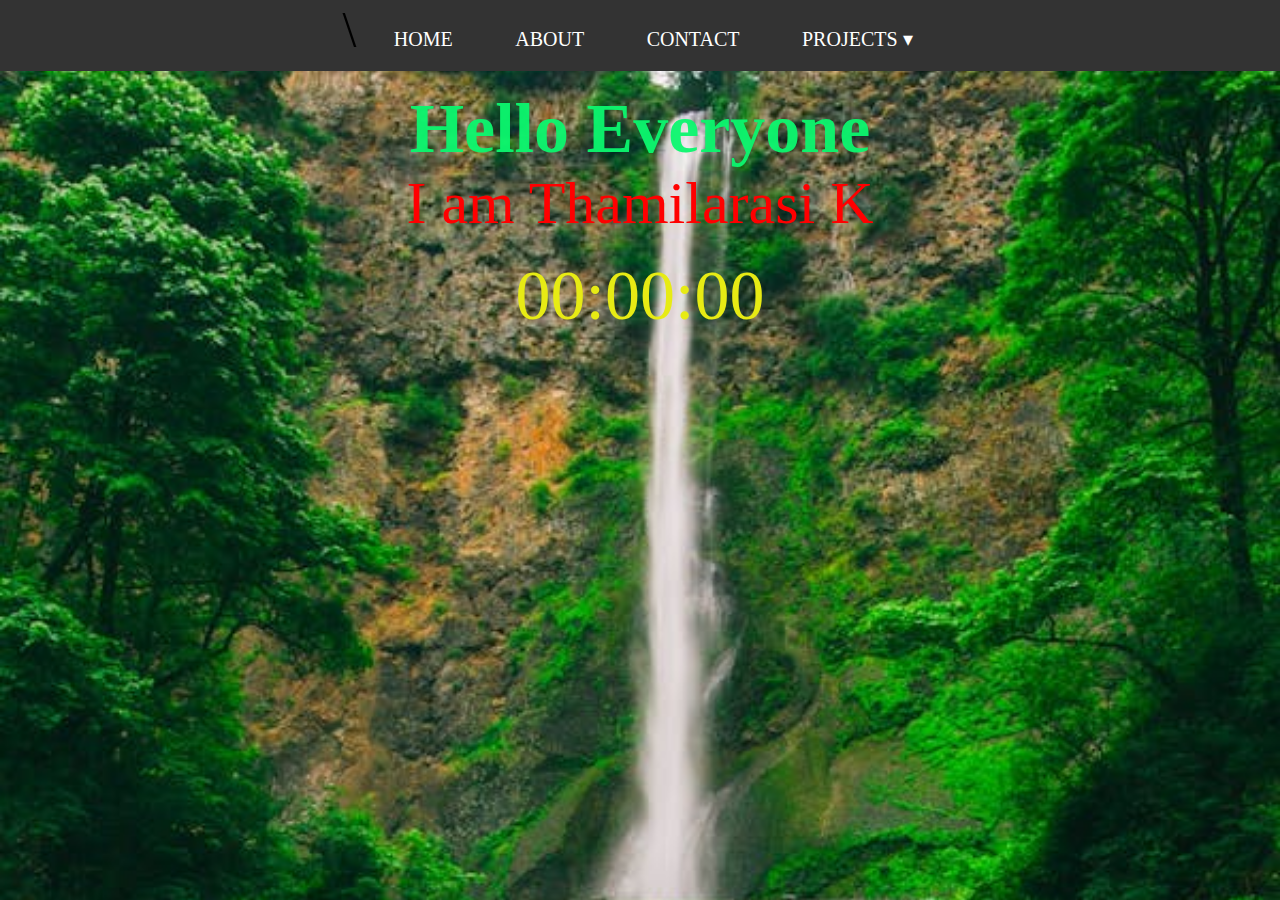
<file: index.html>
<!DOCTYPE html>
<html lang="en">
<head>
    <meta charset="UTF-8">
    <meta name="viewport" content="width=device-width, initial-scale=1.0">
    <title>PORTFOLIO</title>
    <link rel="stylesheet" href="index.css">
</head>
<body>
    <div class="container">
              <ul>  \          
              <li><a href="index.html">HOME</a></li>  
               <li><a href="About.html">ABOUT</a></li>
               <li><a href="Contact.html">CONTACT</a></li>
               <li><a href="#">PROJECTS &#x25BE;</a>
              <ul class="dropdown">
                <!-- <button onclick="toggleDropdown()" class="dropbtn">Projects</button> -->
                <!-- <div id="myDropdown" class="dropdown-content"> -->

                  <li><a href="portfolio.html">Portfolio</a>  </li>   
                   <li><a href="OTP.html">OTP</a></li>
                   <li><a href="Random_Task.html">Randomnumber</a></li>
                   <li><a href="Converter.html">min to sec</a></li> 
                   <li><a href="Calculator.html">Calculator</a></li>
                   <li><a href="Age.html">Age Calculator</a></li>
                
              </ul>
            </li>
            </ul>
          </div>
              </div>
             
            </h1>
 </div>
   

    &nbsp;&nbsp;
    <h1 id="tamil"><span>Hello Everyone</span></h1>
    <p id="a"><SPAN>I am Thamilarasi K</SPAN></p><br>
    <div id="tamil1">
        <span id="hours">00</span>
        <span>:</span>
        <span id="minutes">00</span>
        <span>:</span>
        <span id="seconds">00</span>
        <span id="ampm"></span>
    </div>
<script>
function toggleDropdown() {
  var dropdown = document.getElementById("myDropdown");
  if (dropdown.style.display === "none") {
    dropdown.style.display = "block";
  } else {
    dropdown.style.display = "none";
  }
}




    function digital_clock(){
        let clock = new Date();
        let hr =clock.getHours();
        let min=clock.getMinutes();
        let sec=clock.getSeconds();
        let ampmresult;
       if(hr<12)
        ampmresult="AM";      
        else
           ampmresult="PM";

         ampm.innerHTML=ampmresult;
       let hours=document.querySelector("#hours");
       if (hr>12);
       hr=hr-12;
       if (hr<10)
       hr="0"+hr;
       hours.innerHTML=hr;
       let minutes =document.querySelector("#minutes");
       if (min<10)
       min="0"+min;
       minutes.innerHTML=min;
       let seconds =document.querySelector("#seconds");
       if (sec<10)
       sec="0"+sec;
       seconds.innerHTML=sec;
        }
        setInterval(digital_clock,1000)

</script>         
</body>
</html>
</file>
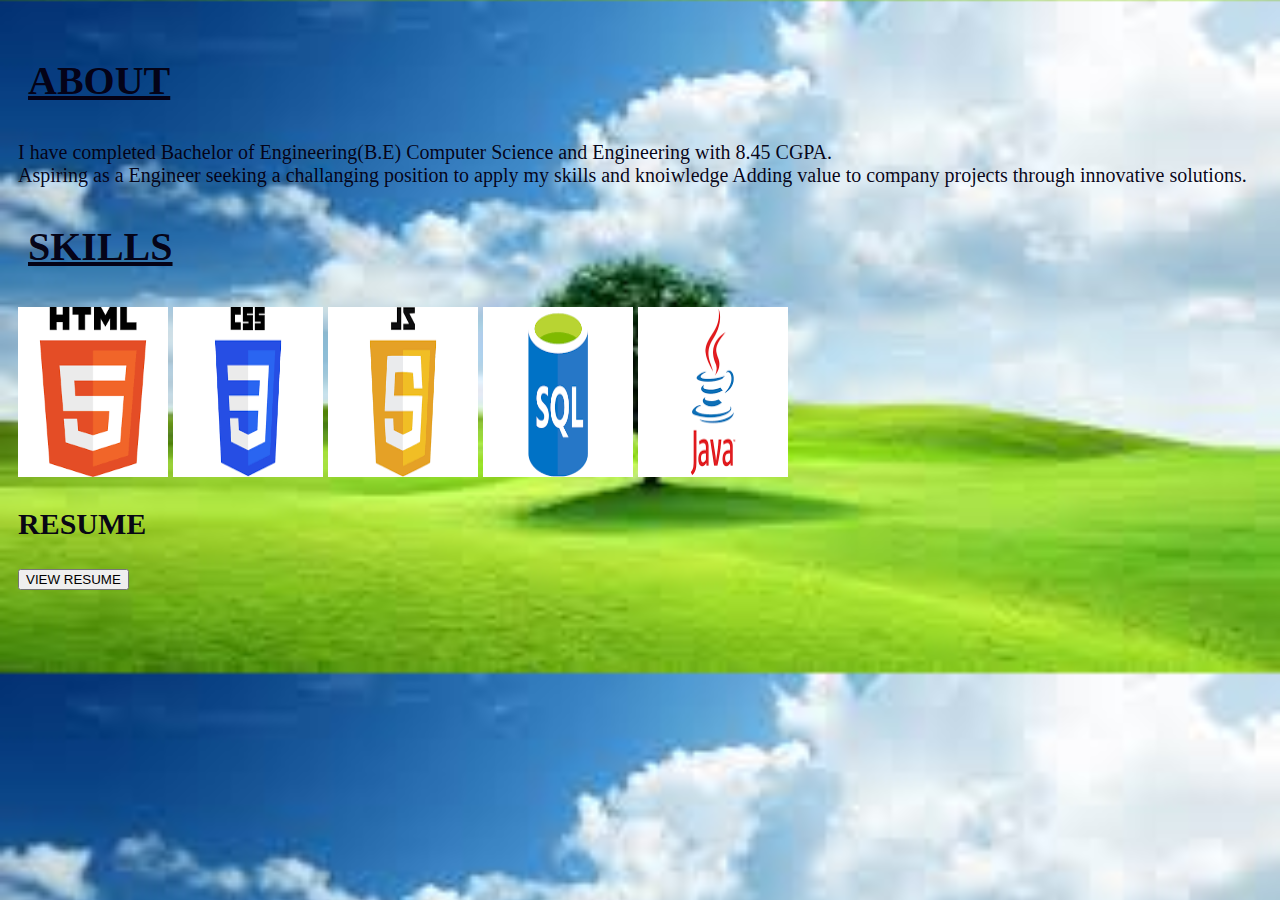
<file: About.html>
<!DOCTYPE html>
<html lang="en">
<head>
    <meta charset="UTF-8">
    <meta name="viewport" content="width=device-width, initial-scale=1.0">
    <title>Document</title>
<link rel="stylesheet" href="about.css">
</head>
<body>  
    
    <!-- <h1>
        <tr>
            &nbsp;&nbsp;&nbsp;&nbsp;          
            <a href="index.html">HOME</a>&nbsp;
            <a href="About.html">ABOUT</a>&nbsp;
            <a href="portfolio.html">PORTFOLIO</a>&nbsp;
            <a href="Contact.html">CONTACT</a>&nbsp;
            <a href="location.html">LOCATION</a>&nbsp; 
        </tr>  
    </h1> -->
    <div id="ta">
        <h1 class="p">ABOUT</h1>
        <P> I have  completed Bachelor of Engineering(B.E) Computer Science and Engineering with 8.45 CGPA. <br>Aspiring as a Engineer seeking a challanging position to apply my skills and knoiwledge Adding value to company projects through innovative solutions.
       </P>
    </div>
    <div id="a">
    <h1 class="p"><span>SKILLS</span> </h1>
    <!-- <ul>
    <li>Html</li>
    <li>Css</li>
    <li>Javascript</li>
    <li>Sql</li>
    <li>Java</li>
    </ul> -->
    <img src="htm.jpeg"alt="image" height="170px" width="150px">
    <img src="css.jpeg"alt="image" height="170px" width="150px">
    <img src="js.jpeg"alt="image" height="170px" width="150px">
    <img src="sql.jpeg"alt="image" height="170px" width="150px">
    <img src="java.jpeg"alt="image" height="170px" width="150px">
    </div>
</section>
<section id="resume">
    <h2>RESUME</h2>
    <button id="DownloadResume">VIEW RESUME</button>
    <div id="resumeContainer">       
    </div>
</section>
<script>
    document.getElementById('DownloadResume').addEventListener('click', function() {
    fetch('Tamilarasi Resume.pdf (1).pdf') 
        .then(response => response.blob())
        .then(blob => {
            const url = window.URL.createObjectURL(blob);
            const a = document.createElement('a');
            a.href = url
            a.download = 'Tamilarasi Resume.pdf';
            document.getElementById('resumeContainer').appendChild(a);
            a.click();
            window.URL.revokeObjectURL(url);
        })
        .catch(error => console.error(error));
})
</script>

</body>
</html>
</file>
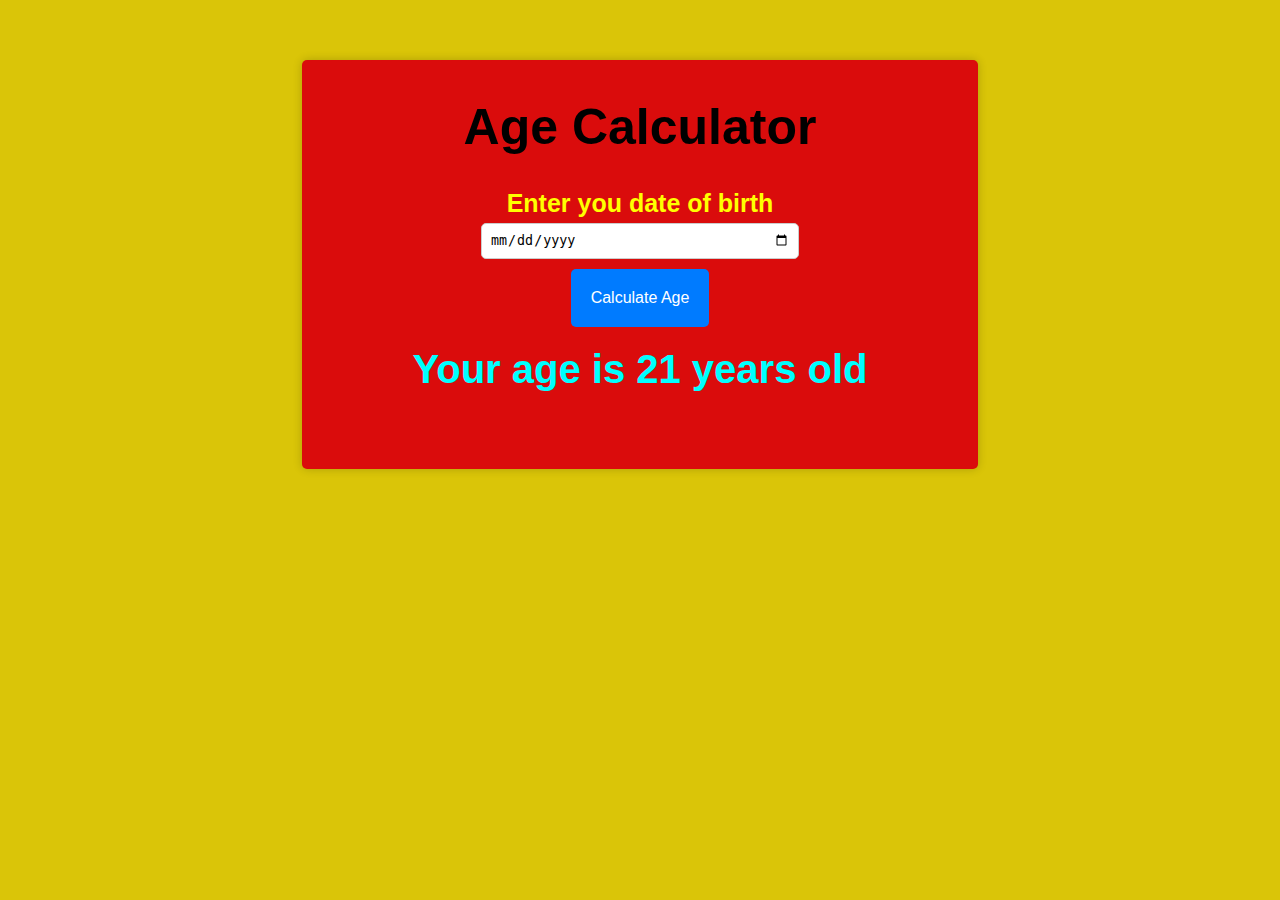
<file: Age.html>
<!DOCTYPE html>
<html lang="en">
<head>
    <meta charset="UTF-8">
    <meta http-equiv="X-UA-Compatible" content="IE=edge">
    <meta name="viewport" content="width=device-width, initial-scale=1.0">
    <title>Age Calculator</title>
    <link rel="stylesheet" href="age.css">
</head>
<body>
    <div class="container">
        <h1>Age Calculator</h1>
        <div class="form">
            <label for="birthday">Enter you date of birth</label>
            <input type="date" id="birthday" name="birthday">
            <button id="btn">Calculate Age</button>
            <p id="result">Your age is 21 years old</p>
        </div>
    </div>

    <script src="age.js"></script>
</body>
</html>
</file>
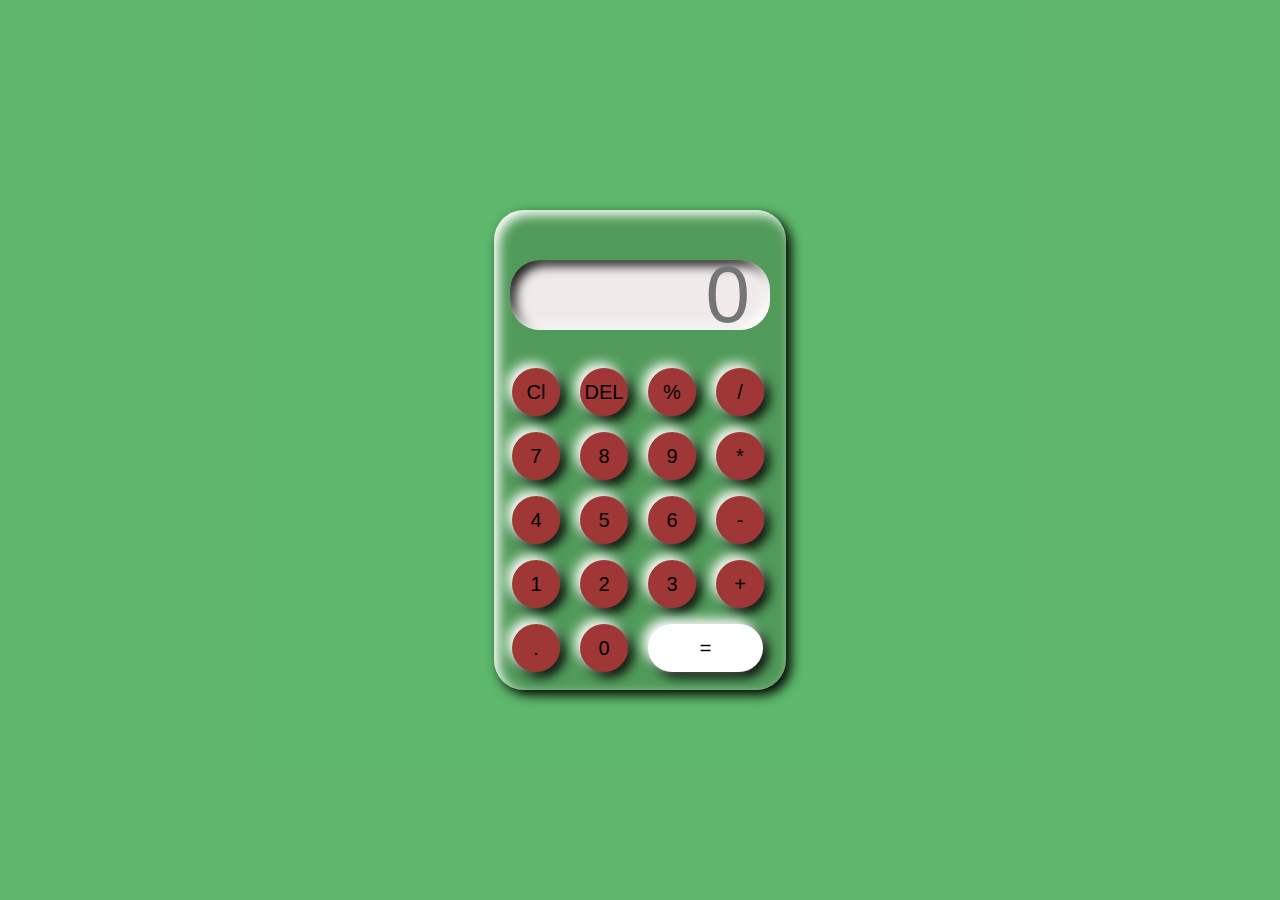
<file: Calculator.html>
<!DOCTYPE html>
<html lang="en">
<head>
    <meta charset="UTF-8">
    <meta name="viewport" content="width=device-width, initial-scale=1.0">
    <title>Calculator</title>
    <link rel="stylesheet" href="calculator.css">
</head>
<body>
    
    <div class="calculator">
        <!-- <input type="text" placeholder="0" id="outputScreen" > -->
        <div class="buttons">
            <input type="text" placeholder="0" id="outputScreen" >
            <button onclick="Clear()">Cl</button>
            <button onclick="del()">DEL</button>
            <button onclick="Display('%')">%</button>
            <button onclick="Display('/')">/</button>
            <button onclick="Display('7')">7</button>
            <button onclick="Display('8')">8</button>
            <button onclick="Display('9')">9</button>
            <button onclick="Display('*')">*</button>
            <button onclick="Display('4')">4</button>
            <button onclick="Display('5')">5</button>
            <button onclick="Display('6')">6</button>
            <button onclick="Display('-')">-</button>
            <button onclick="Display('1')">1</button>
            <button onclick="Display('2')">2</button>
            <button onclick="Display('3')">3</button>
            <button onclick="Display('+')">+</button>
            <button onclick="Display('.')">.</button>
            <button onclick="Display('0')">0</button>
            <button onclick="calculate()" class="equals">=</button>
            <!-- <button onclick="addToDisplay('')">/</button> -->
        </div>
    </div>
      <script>
       let outputScreen = document.getElementById('outputScreen');

function Display(num) {
    outputScreen.value += num;
}

function calculate() {
  try {
    outputScreen.value = eval(outputScreen.value);
  } catch (error) {
      alert("Invalid");
  }
}
function Clear(){
    outputScreen.value="";
}
function del(){
    outputScreen.value=outputScreen.value.slice(0,-1);

}
</script> 
</body>
</html>
</file>
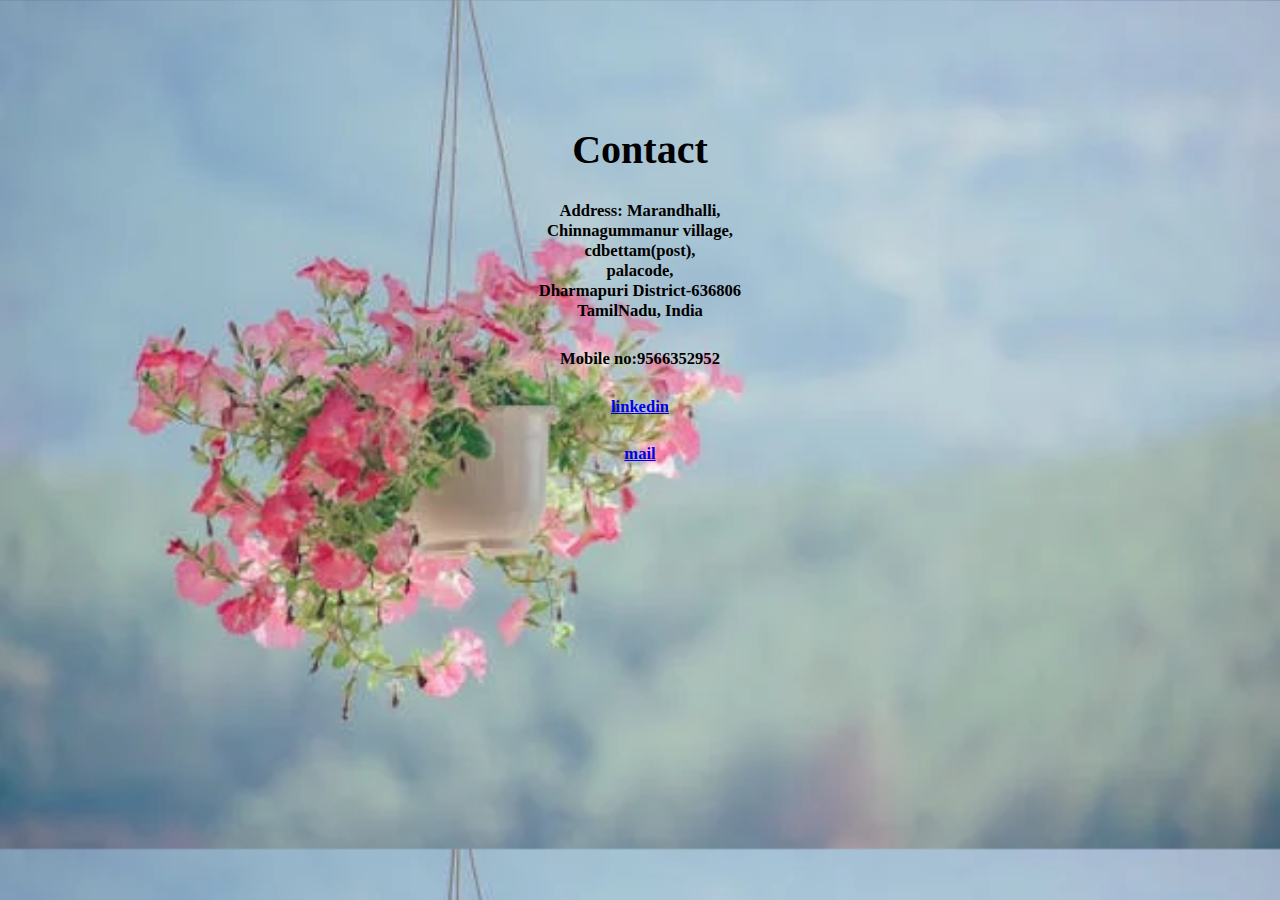
<file: Contact.html>
<!DOCTYPE html>
<html lang="en">
<head>
    <meta charset="UTF-8">
    <meta name="viewport" content="width=device-width, initial-scale=1.0">
    <title>portfoliot</title>
</head>
<body>
    <style>
        body{
            background-image: url(flower.jpeg);
            background-size:cover;
            /* background-color: rgb(218, 26, 115); */
        }
        .a{
            text-align: center;
            font-size: 20px;
            padding: 0px;
            margin-top:10%;
           font-family:'Times New Roman', Times, serif
        }
        #b:hover{
            color: rgb(96, 233, 181);
        }
        #c:hover{
            color: goldenrod;
        }

    </style>
     <!-- <h1 id="c">
        <tr>
            &nbsp;&nbsp;&nbsp;&nbsp;          
            <a href="index.html">HOME</a>&nbsp;
            <a href="About.html">ABOUT</a>&nbsp;
            <a href="portfolio.html">PORTFOLIO</a>&nbsp;
            <a href="Contact.html">CONTACT</a>&nbsp;
            <a href="location.html">LOCATION</a>&nbsp; 
        </tr>  
    </h1> -->
    <div class="a">
    <h1 id="b">Contact</h1>
    <h5>Address: Marandhalli,<br>Chinnagummanur village,<br>cdbettam(post), <br> palacode,<br> Dharmapuri District-636806<br> TamilNadu, India</h5>
    <h5>Mobile no:9566352952 </h5>
    <h5><a href="https://www.linkedin.com/in/thamilarasi-k-582008250/">linkedin</h5>
         <h5><a href="thamilarasik26@gmail.com">mail</h5>
      
    </div>
</body>
</html>
</file>
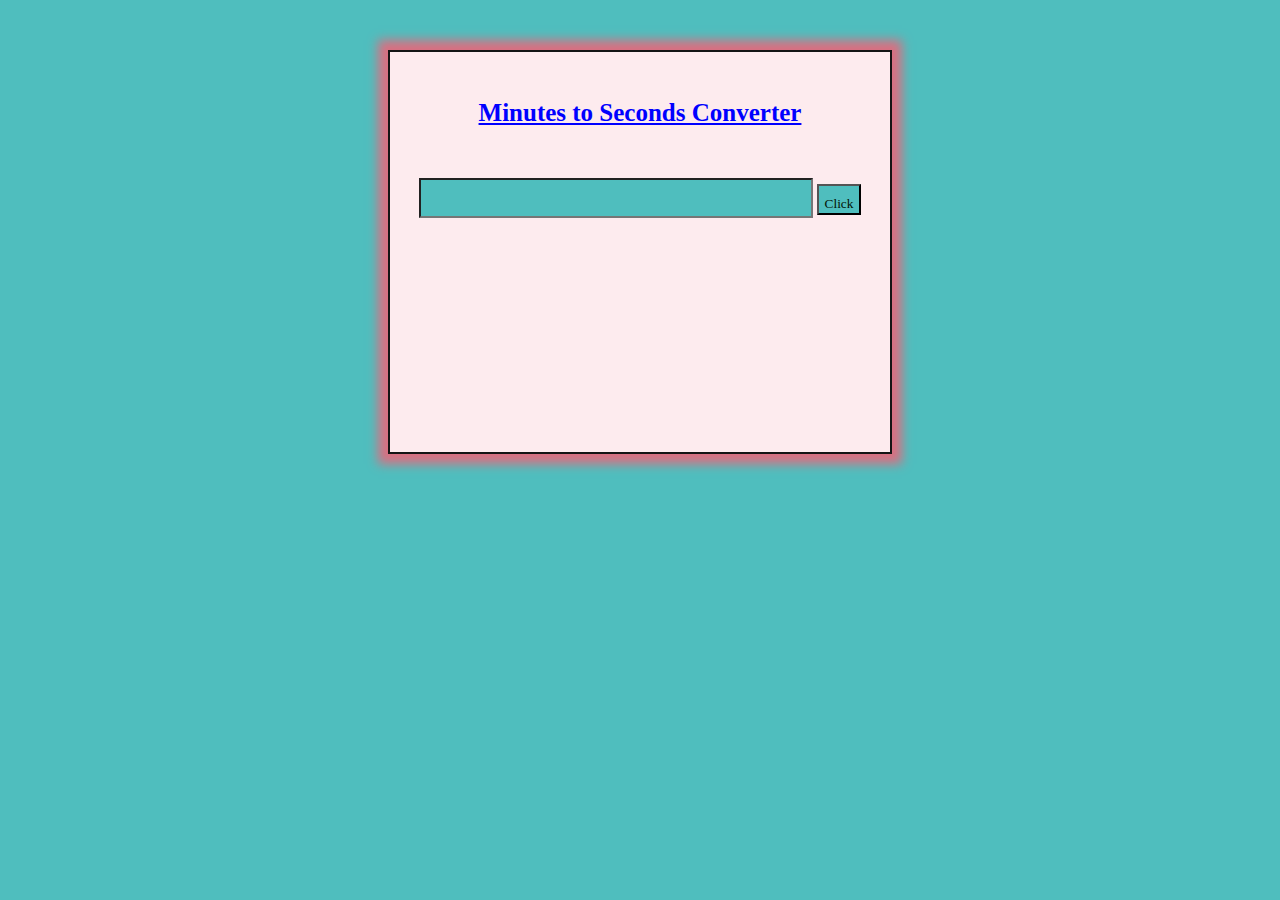
<file: Converter.html>
<!DOCTYPE html>
<html lang="en">
<head>
<meta charset="UTF-8">
<meta name="viewport" content="width=device-width, initial-scale=1.0">
<title>Minutes to Seconds Converter</title>
<link rel="stylesheet" href="Convertor.css">
</head>
<body>
<div class="converter">
  <h1>Minutes to Seconds Converter</h1>
  <input type="number" id="minutes" >
  <button onclick="convert()">Click</button>
  <p id="result"></p>
</div>
<script>
    function convert() {
  var minutes = parseFloat(document.getElementById("minutes").value);
  var seconds = minutes * 60;
  document.getElementById("result").innerHTML = minutes + " minutes = " + seconds + " seconds";
}

</script>
</body>
</html>
</file>
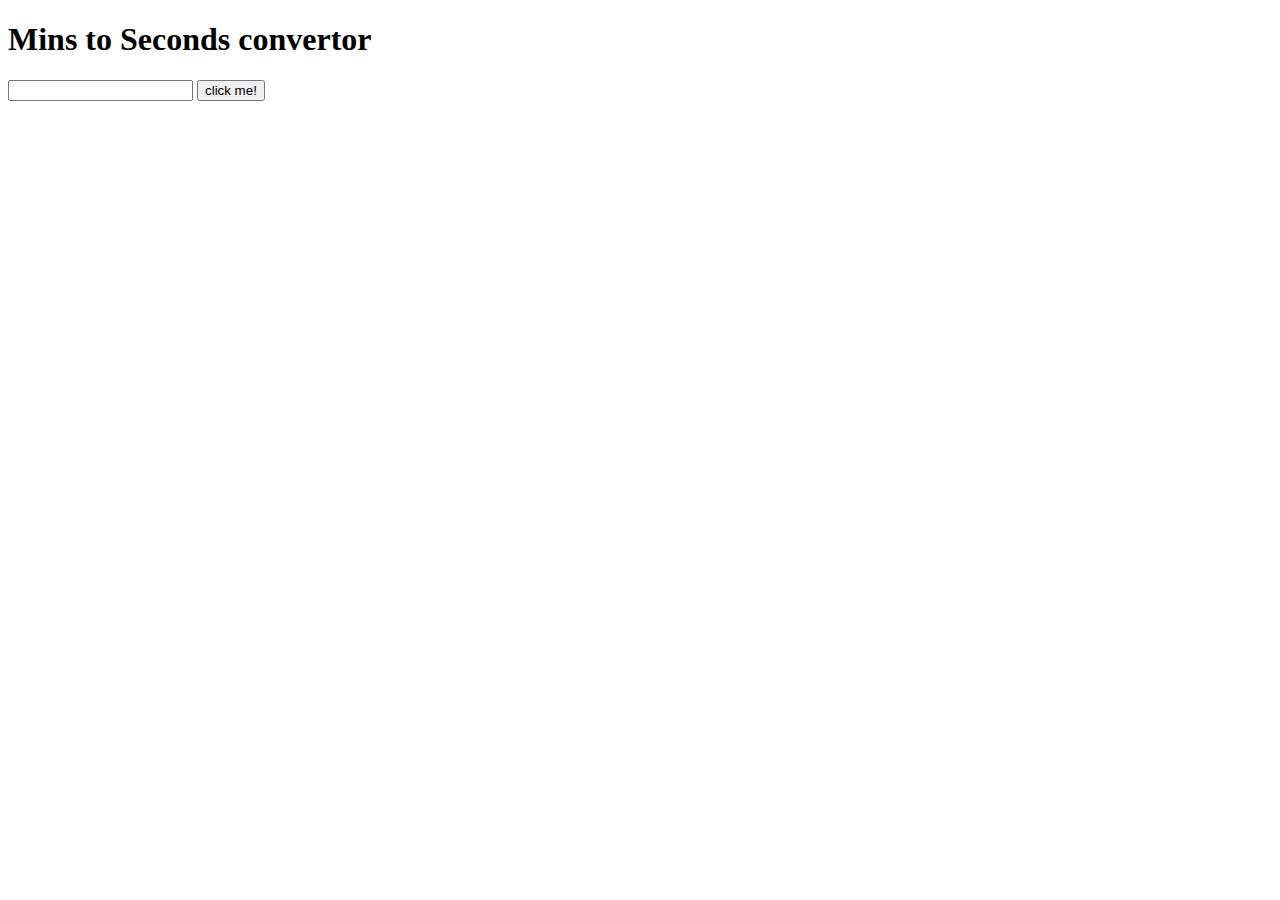
<file: javaS.html>
<!DOCTYPE html>
<html lang="en">
<head>
    <meta charset="UTF-8">
    <meta name="viewport" content="width=device-width, initial-scale=1.0">
    <title>Document</title>
</head>
<body>
    <h1>Mins to Seconds convertor</h1>
    <input id="input" type="text">
    <button type="button" onclick="getvalue()">click me!</button>
    <h1 id="output"></h1>
    <script>
        function getvalue(){
            let inp = document.querySelector("#input").value
            let out = document.querySelector("#output")
            let mins=inp/60
            out.innerHTML=mins
        }
    </script>

</body>
</html>
</file>
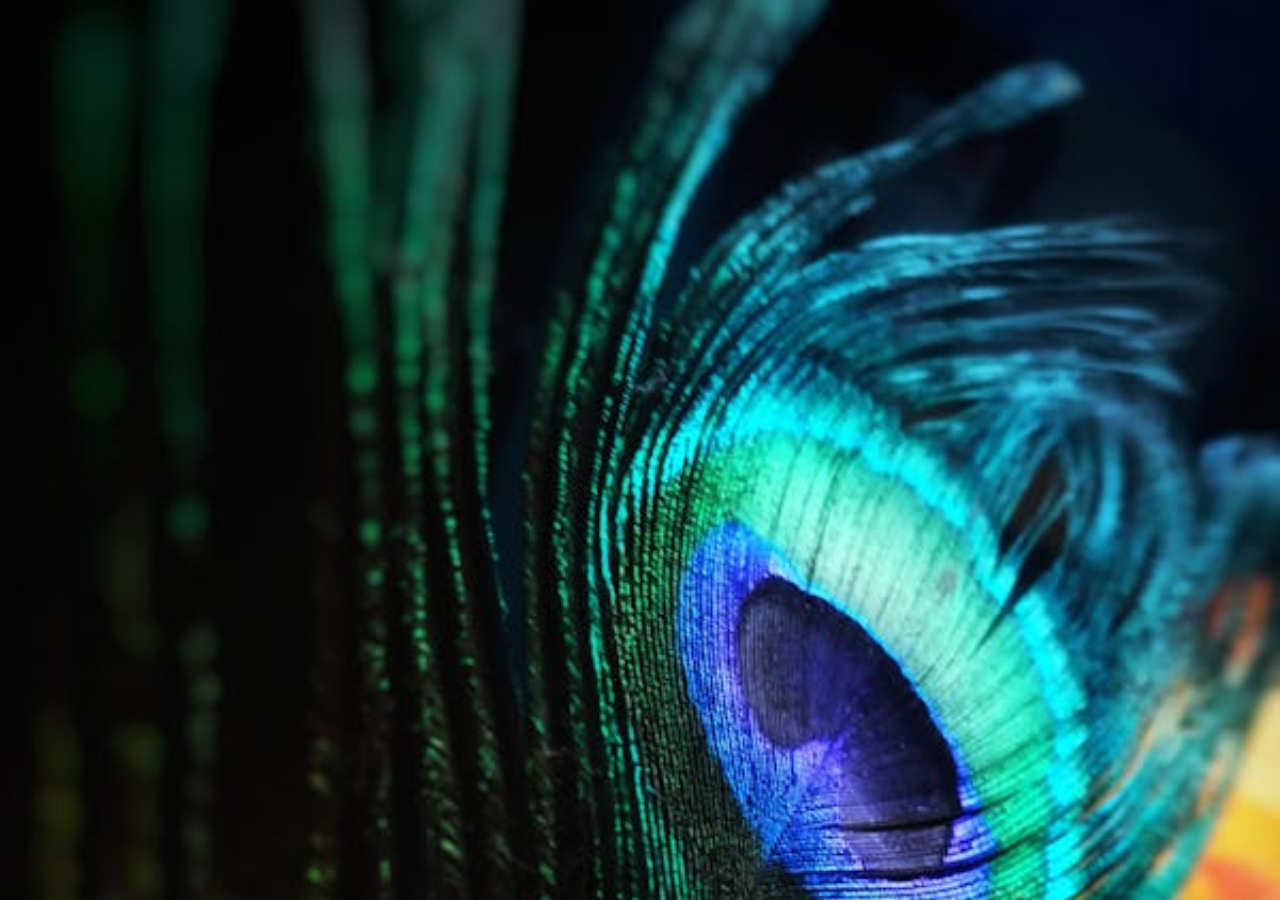
<file: location.html>
<!DOCTYPE html>
<html lang="en">
<head>
    <meta charset="UTF-8">
    <meta name="viewport" content="width=device-width, initial-scale=1.0">
    <title>Document</title>
</head>
<body>
    <style>
        body{
            background-image:url(image.jpeg);
            background-size: cover;
            /* background-color: blanchedalmond; */
        }
    </style>
    <!-- <DIV>
     <h1>
        <tr>
            &nbsp;&nbsp;&nbsp;&nbsp;          
            <a href="index.html">HOME</a>&nbsp;
            <a href="About.html">ABOUT</a>&nbsp;
            <a href="portfolio.html">PORTFOLIO</a>&nbsp;
            <a href="Contact.html">CONTACT</a>&nbsp;
            <a href="location.html">LOCATION</a>&nbsp; 
        </tr>  
    </h1> -->
</DIV>
    <div style="max-width:100%;list-style:none; transition: none;overflow:hidden;width:500px;height:500px;"><div id="google-maps-display" style="height:100%; width:100%;max-width:100%;"><iframe style="height:100%;width:100%;border:0;" frameborder="0" src="https://www.google.com/maps/embed/v1/place?q=Marandahalli.,+Marandahalli+To+Rayakottai+Main+Road,+Marandahalli,+Dharmapuri,+Tamil+Nadu,+India&key=AIzaSyBFw0Qbyq9zTFTd-tUY6dZWTgaQzuU17R8"></iframe></div><a class="google-maps-html" rel="nofollow" href="https://www.bootstrapskins.com/themes" id="authorize-map-data">premium bootstrap themes</a><style>#google-maps-display img{max-height:none;max-width:none!important;background:none!important;}</style></div> 
</body>
</html>
</file>
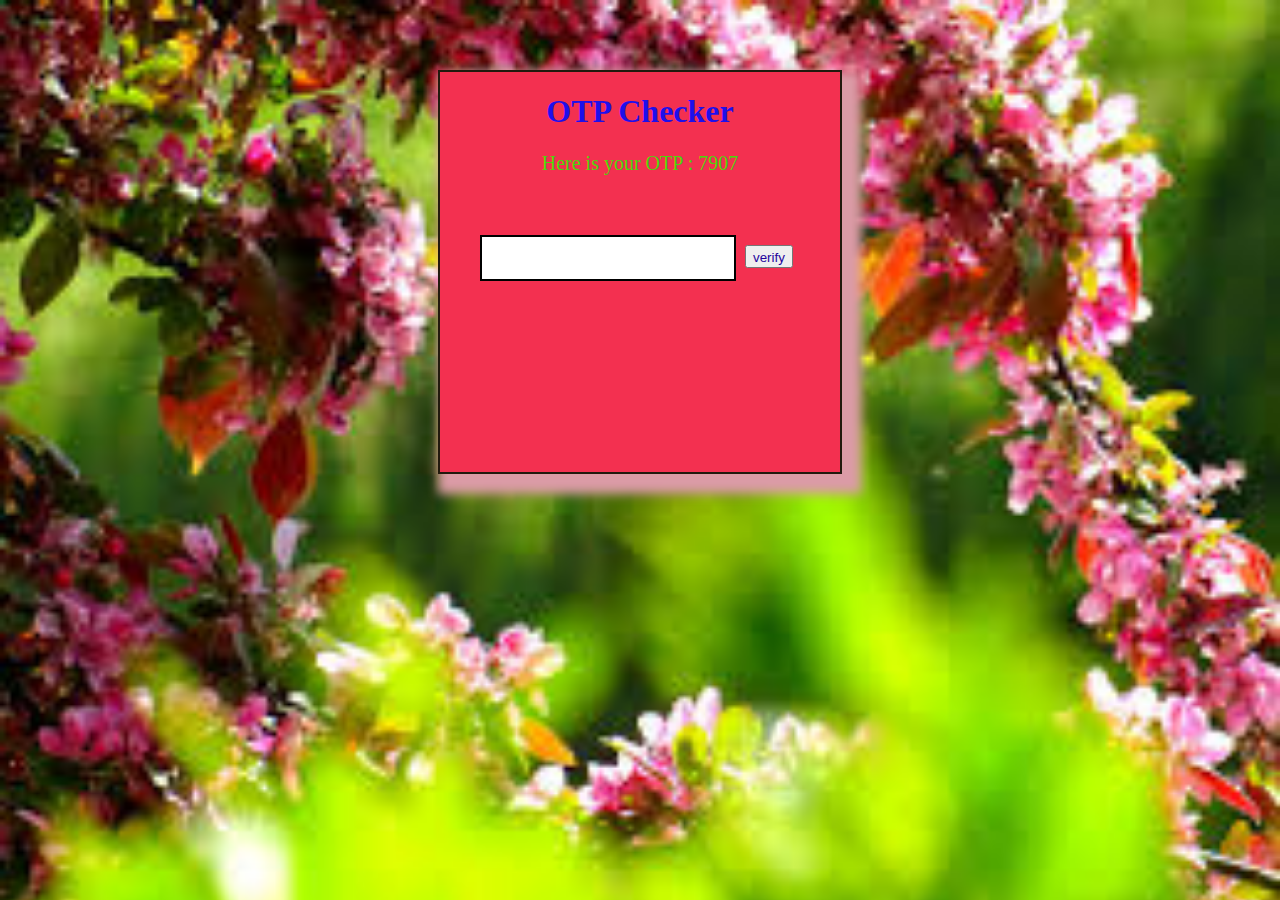
<file: OTP.html>
<!DOCTYPE html>
<html lang="en">
<head>
    <meta charset="UTF-8">
    <meta name="viewport" content="width=device-width, initial-scale=1.0">
    <title>Document</title>
    <link rel="stylesheet" href="otp.css">
</head>
<body>
    <div class="main">
    <h1>OTP Checker</h1>
    <p>Here is your OTP : <span id="otp"></span> </p>
    <div id="tamil">
    <input type="text" id="input">
    <button type="button">verify</button>
    <h1 id="output"></h1>
</div>
</div>
    <script>
        let otp=document.querySelector("#otp");
        let input=document.querySelector("#input");
        let output=document.querySelector("#output");
        let btn=document.querySelector("button");
        btn.addEventListener('click',display);
         function display(){
            if(random == input.value){
                output.innerHTML="Successfull..:)"
            }
            else{
                output.innerHTML="Unsuccessfull..:("
            }
         }

        let random = Math.floor(1000+Math.random()*9000)
        otp.innerHTML=random;
        // setInterval(random,10000);

    </script>
</body>
</html>
</file>
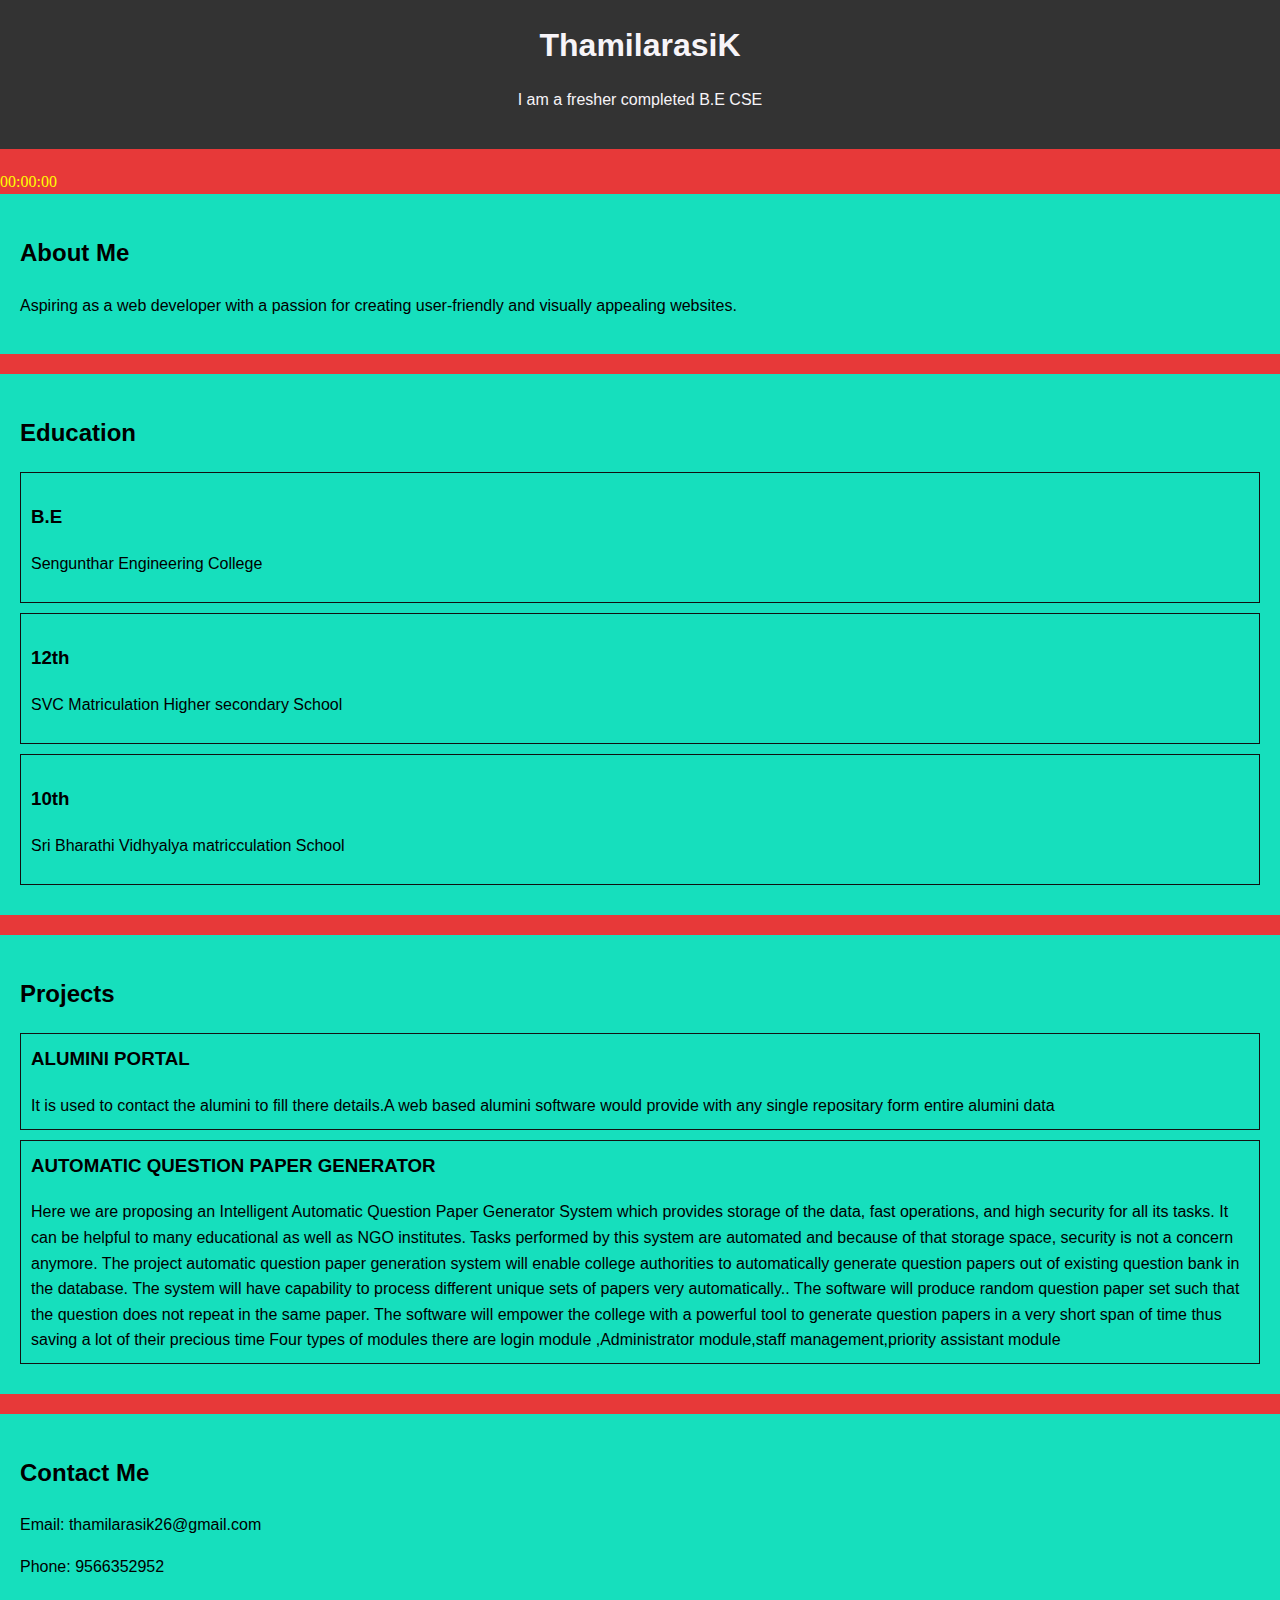
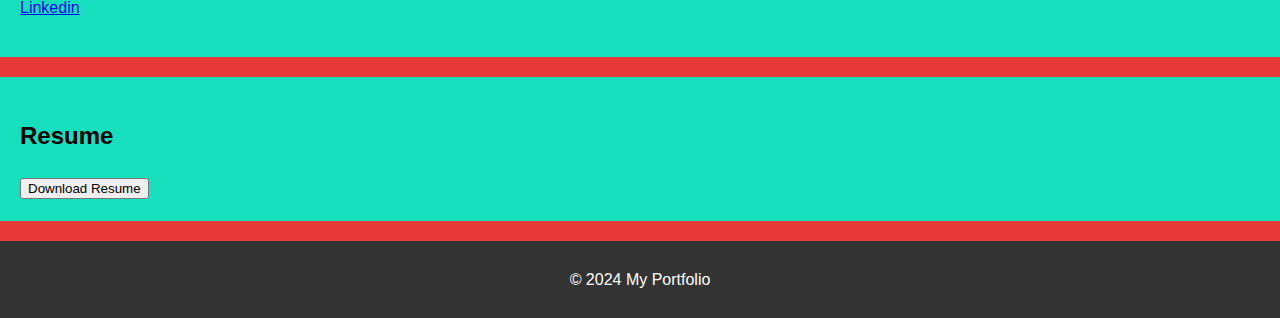
<file: portfolio.html>
<!DOCTYPE html>
<html lang="en">
<head>
    <meta charset="UTF-8">
    <meta name="viewport" content="width=device-width, initial-scale=1.0">
    <title>My Portfolio</title>
    <link rel="stylesheet" href="style.css">
</head>
<body>
    </nav>
    <header>
        <h1>ThamilarasiK</h1>
        <p>I am a fresher completed  B.E CSE</p>
    </header>
    <div id="tamil1">
        <span id="hours">00</span>
        <span>:</span>
        <span id="minutes">00</span>
        <span>:</span>
        <span id="seconds">00</span>
        <span id="ampm"></span>
    </div>

    <div class="container">
        <section id="about">
            <h2>About Me</h2>
            <p>Aspiring as a web developer with a passion for creating user-friendly and visually appealing websites.</p>
        </section>
        <section id="Degree">
            <h2>Education</h2>
            <div class="tamil">
             <h3>B.E</h3>
             <P>Sengunthar Engineering College</P>
            </div>
            <div class="tamil">
                <h3>12th</h3>
                <p>SVC Matriculation Higher secondary School</p>
            </div>
            <div class="tamil">
                <h3>10th</h3>
                <p>Sri Bharathi Vidhyalya matricculation School</p>
            </div>

        </section>

        <section id="projects">
            <h2>Projects</h2>
            <div class="project">
                <h3>ALUMINI PORTAL</h3>
                <p>It is used to contact the alumini to fill there details.A web based alumini software would provide with any single repositary form entire alumini data</p>
            </div>
            <div class="project">
                <h3>AUTOMATIC QUESTION PAPER GENERATOR</h3>
                <p>Here we are proposing an Intelligent Automatic Question Paper Generator System which provides storage of the data, fast operations, and high security for all its tasks. It can be helpful to many educational as well as NGO institutes. Tasks performed by this system are automated and because of that storage space, security is not a concern anymore. The project automatic question paper generation system will enable college authorities to automatically generate question papers out of existing question bank in the database. The system will have capability to process different unique sets of papers very automatically.. The software will produce random question paper set such that the question does not repeat in the same paper. The software will empower the college with a powerful tool to generate question papers in a very short span of time thus saving a lot of their precious time Four types of modules there are login module ,Administrator module,staff management,priority assistant module</p>
            </div>
        </section>

        <section id="contact">
            <h2>Contact Me</h2>
            <p>Email: thamilarasik26@gmail.com</p>
            <p>Phone: 9566352952</p>
            <p><a href="https://www.linkedin.com/in/thamilarasi-k-582008250">Linkedin</a></p>
        </section>
        <section id="resume">
            <h2>Resume</h2>
            <button id="DownloadResume">Download Resume</button>
            <div id="resumeContainer">
                
            </div>
        </section>
            
<script>
document.getElementById('DownloadResume').addEventListener('click', function() {
    fetch('THAMILARASI.pdf') 
        .then(response => response.blob())
        .then(blob => {
            const url = window.URL.createObjectURL(blob);
            const a = document.createElement('a');
            a.href = url
            a.download = 'THAMILARASI.pdf';
            document.getElementById('resumeContainer').appendChild(a);
            a.click();
            window.URL.revokeObjectURL(url);
        })
        .catch(error => console.error(error));
});

function digital_clock(){
        let clock = new Date();
        let hr =clock.getHours();
        let min=clock.getMinutes();
        let sec=clock.getSeconds();
        let ampmresult;
       if(hr<12)
        ampmresult="AM";      
        else
           ampmresult="PM";

         ampm.innerHTML=ampmresult;
       let hours=document.querySelector("#hours");
       if (hr>12);
       hr=hr-12;
       if (hr<10)
       hr="0"+hr;
       hours.innerHTML=hr;
       let minutes =document.querySelector("#minutes");
       if (min<10)
       min="0"+min;
       minutes.innerHTML=min;
       let seconds =document.querySelector("#seconds");
       if (sec<10)
       sec="0"+sec;
       seconds.innerHTML=sec;
        }
        setInterval(digital_clock,1000)

        </script>

        <footer>
            <p>&copy; 2024 My Portfolio</p>
        </footer>
    </div>
    
</body>
</html>
</file>
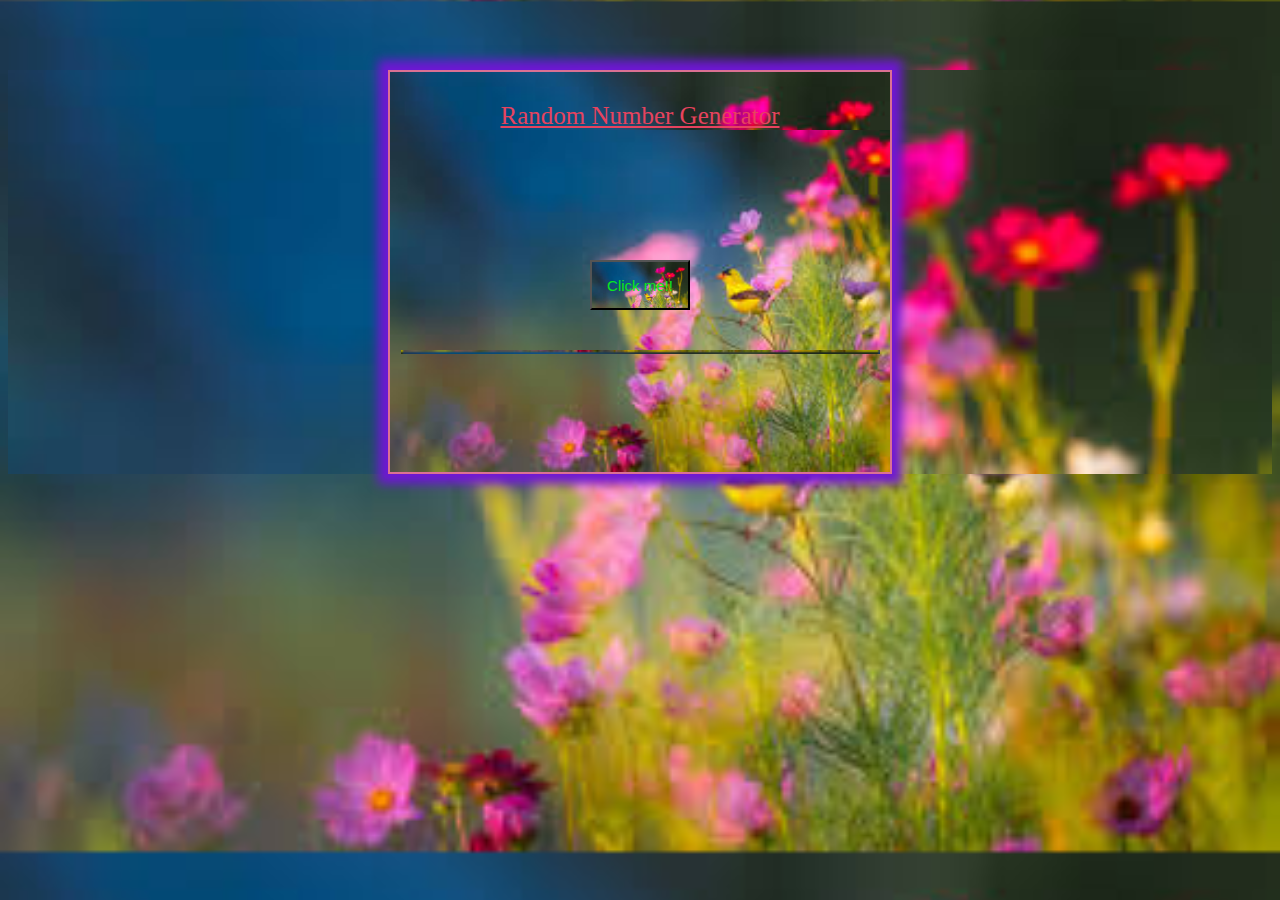
<file: Random_Task.html>
<!DOCTYPE html>
<html lang="en">
<head>
    <meta charset="UTF-8">
    <meta name="viewport" content="width=device-width, initial-scale=1.0">
    <title>Convertor</title>
    <link rel="stylesheet" href="Random_Task.css">
</head>
<body>
    <div class="main">
        <div class="heading">Random Number Generator</div>
        <button onclick="getvalue()" type="button" class="btn">Click me!!</button>
        <h1  id="output"></h1>
    </div>
    </div>
    <script>
        function getvalue(){
            let ran = Math.floor(Math.random()*50)+1;
            let display=document.querySelector("#output");
            display.innerHTML=ran;
    }
    </script>
</body>
</html>
</file>
<file: index.css>
*{
    padding: 0;
    margin: 0;
    font-family: roboto;
}
/* 
.dropbtn {
  background-color: #3498db;
  color: white;
  /* padding: 10px; */
  /* font-size: 16px;
  border: none;
  cursor: pointer; */
/* } */
/* .dropdown-content {
  display: none;
  position: absolute;
  background-color: #cc2121;
  min-width: 160px;
  box-shadow: 0 8px 16px 0 rgba(0,0,0,0.2);
  z-index: 1; */
/* }
.dropdown-content a {
  color: black;
  padding: 12px 16px;
  text-decoration: none;
  display: block;
} */
/* #mydropdown:hover{
    color: aqua;
} */
/* .dropdown-content a:hover {background-color: #f1f1f1;}
.dropdown:hover .dropdown-content {display: block;} */

body{
    text-align:center;
    background-size:cover;
    background-image: url(nature.jpeg);
}
.container{
    font-size: 50px;
    /* text-decoration: none; */
    text-decoration-line: none;
    color: black;

}
ul{
    list-style:none ;
    background-color: #333;
    text-align: center;
}
ul li{
    display: inline-block;
    position: relative;
}
ul li a{
    display: block;
    padding: 20px 25px;
    font-size: 20px;
    color: #FFF;
    text-decoration: none;
    text-align: center;
}
ul li ul.dropdown li{
    display: block;
    background: #333;
    margin: 2px 0px;
}
ul li ul.dropdown{
    width: auto;
    background: #eaf5f0;
    position: absolute;
    z-index: 999;
    display: none;

}

ul li a:hover{
    background: #222;
}
ul li:hover ul.dropdown{
    display: block;
}


#a{
    color: red;
    font-size:60px ;
    font-family: 'Times New Roman', Times, serif;
}
#tamil:hover{
    color: blueviolet;
}
#a:hover{
    color: pink;
}
#tamil{
    font-size: 70px;
    color: rgba(12, 247, 110, 0.952);
    position:center;
}

#b:hover{
    color:rgb(240, 92, 6) ;
}
#tamil1{
    display: flex;
    justify-content:center;
    align-items:center;
   margin-inline-start: auto;
   color:rgb(231, 235, 20);
   font-family: fantasy;
   font-size: 70px;

}
#tamil1:hover{
    color: aqua;
}
#name{
    font-family: Impact, Haettenschweiler, 'Arial Narrow Bold', sans-serif;
    font-size:30px;
    display: grid;
    justify-content: end;
    overflow:auto;
    border: 2px solid black;
    height: 200px;
    width: 200px;
    margin-left: auto;
}
#name:hover{
    color:gold;
}
#name:focus{
    color: gold;
}
</file>
<file: about.css>
body{
        background-size: cover;
        background-image: url(developer.jpeg);
        margin-top: 10px;
        padding: 10px; 
        color: rgba(4, 1, 20, 0.993);
}  
/* #ta:hover{
       color: rgb(236, 81, 20);
} */
#ta{
    font-size: 20px;
}
#a{
    font-size: 20px;
}
/* #a:hover{
    color:blueviolet ;
} */
.p{
    text-decoration: underline;
    padding: 10px;
}
#resume{
    font-size: 20px;
}
</file>
<file: age.css>
body {
    margin: 0;
    padding: 20px;
    font-family: "Montserrat", sans-serif;
    background-color: #dac508;
  }
  
  .container {
    background-color: rgb(218, 12, 12);
    box-shadow: 0 0 10px rgba(0, 0, 0, 0.2);
    padding: 1cm;
    max-width: 600px;
    margin: 0 auto;
    border-radius: 5px;
    margin-top: 40px;
  }
  
  h1 {
    font-size: 50px;
    text-align: center;
    margin-top: 0;
    margin-bottom:30 px;
  }
  
  .form {
    display: flex;
    flex-direction: column;
    align-items: center;
  }
  
  label {
    font-weight: bold;
    margin-bottom: 5px;
   font-size:25px ;
  }
  label{
    color: yellow;
  }
  
  input {
    padding: 8px;
    border: 1px solid #ccc;
    border-radius: 5px;
    width: 100%;
    max-width: 300px;
  }
  
  button {
    background-color: #007bff;
    color: white;
    border: none;
    padding: 20px 20px;
    border-radius: 5px;
    margin-top: 10px;
    cursor: pointer;
    transition: background-color 0.3s ease;
    font-size:medium;
  }
  
  button:hover {
    background-color: #0062cc;
    color: hotpink;
  }
  
  #result {
    margin-top: 20px;
    font-size: 40px;
    font-weight: bold;
    color: aqua;
  }
</file>
<file: calculator.css>
*{
    margin: 0;
    padding: 0;
    box-sizing: border-box;
    background-color: rgba(72, 173, 86, 0.507);
    font-family: sans-serif;
    outline: none;
   /* background-image: url(nature4.jpeg);
    background-size: cover;  */
}
.calculator{
    height: 100vh;
    display: flex;
    justify-content: center;
    align-items: center;
}
.buttons{
    background-color: rgba(19, 1, 1, 0.158);
    padding: 10px ;
    border-radius: 30px;
    box-shadow: inset 5px 5px 12px white,
                      5px 5px 12px black;
    display: grid;
    grid-template-columns: repeat(4,68px);
}
input{
    grid-column: span 4;
    height: 70px;
    width: 260px;
    background-color:rgb(240, 234, 234);
    box-shadow: inset -5px -5px 12px white,
                inset 5px 5px 12px  black;
    border: none;
    border-radius: 30px;
    color: black;
    font-size: 80px;
    text-align: end;
    margin: auto;
    margin-top: 40px;
    margin-bottom: 30px;
    padding:20px;
}
button{
    height: 48px;
    width: 48px;
    background-color: rgb(160, 55, 55);
    box-shadow: -5px -5px 12px white,
                 5px 5px 12px black;
   border: none;
   border-radius: 50px;
   margin: 8px;
   font-size: 20px;
}
.equals{
    width: 115px;
    border-radius: 40px;
    background-color:white;
    box-shadow: -5px -5px 12px white,
                 5px 5px 12px black;
}























/*
.calculator {
    width: 400px;
    margin: 0 auto;
    padding: 20px;
    background-color: #f4f4f4;
    border-radius: 10px;
   
  }
  
  #display {
    width: 100%;
    margin-bottom: 10px;
    padding: 5px;
  }
  
  .buttons {
    display: grid;
    grid-template-columns: repeat(4, 1fr);
    grid-gap: 5px;
  }
  
  button {
    padding: 10px;
    font-size: 18px;
    border: none;
    border-radius: 5px;
    cursor: pointer;
    background-color: #ccc;
  }
  
  button:hover {
    background-color: #bbb;
  }
</file>
<file: Convertor.css>
*{
   /* background-image: url(time.jpeg); */
   /* background-size: cover; */
   /* background-image:url(times.jpeg) ; */
   background-color: rgb(79, 190, 190);
}
.converter{
    color: black;
    text-align: center;
}
.converter{
    background-color: rgb(253, 235, 238);
    height: 400px;
    width: 500px;
    margin: auto;
    border: 2px solid rgb(20, 20, 20);
    box-shadow: 0px 0px 10px 10px rgb(218, 111, 129);
    margin-top: 50px;
}
h1{
    font-size: 25px;
    text-align: center;
    padding-top: 30px;
    text-decoration: underline;
    font-family: fantasy;
    background-color: rgb(253, 235, 238);
    color: blue;
}
h1:hover{
    color: red;
}

#converter{
    position: absolute;
    background-color: rgb(248, 10, 50);
    margin:100px;
}
button{
    margin-top: 40px;
    padding-top: 10px;
    text-align: center;
    color:rgb(3, 17, 4);
    text-size-adjust: 0px;
    font-family: 'Times New Roman', Times, serif;
}
#minutes{
    color: rgb(240, 18, 10);
    font-size: 30px;
}
#result{
    color: rgb(231, 24, 10);
    font-size: 30px;
}
</file>
<file: otp.css>
body{
    background-image: url(otp.jpeg);
   /* background-size: 1100px; */
   background-size: cover;
   font-size: medium;
}
h1{
    color: rgb(30, 15, 235);
    text-align: center;
}
p{
    color: rgb(75, 216, 10);
    text-align: center;
    font-size: 20px;
}
.main{
    background-color: rgb(243, 48, 80);
    height: 400px;
    width: 400px;
    margin: auto;
    border: 2px solid rgb(34, 25, 13);
    box-shadow: 10px 10px 10px 10px rgb(219, 155, 166);
    margin-top: 70px;
}
#tamil{
    position:fixed;
    background-color:rgb(243, 48, 80); 
    margin:40px;
    margin-right: 10px ;
}
button{
   margin-inline: 5px;
    margin-top:8px;
    padding-top: 3px;
    text-align: center;
    color:rgb(37, 4, 156);
    text-size-adjust: 15px;
    font-family: Verdana, Geneva, Tahoma, sans-serif;
}
#input{
    border: 2px solid black;
    height:40px;
    width: 150px;
    text-align:center;
    padding-left: 100px;
}
</file>
<file: style.css>
body {
    font-family: Arial, sans-serif;
    line-height: 1.6;
    background-color: #e73939;
    margin: 0;
    padding: 0;
    scroll-behavior:smooth;
}

header {
    background-color: #333;
    color: #f7f4f8;
    padding: 20px;
    text-align: center;
}

header h1 {
    font-size: 2em;
    margin: 0;
}

section {
    padding: 20px;
    margin-bottom: 20px;
    background-color: #16dfbd;
}

footer {
    background-color: #333;
    color: #fff;
    text-align: center;
    padding: 10px 0;
}

.project {
    border: 1px solid #131212;
    padding: 10px;
    margin-bottom: 10px;
}

.project h3 {
    margin-top: 0;
}

.project p {
    margin-bottom: 0;
}
#resumeContainer {
    display: none;
}
.tamil{
    border: 1px solid #111010;
    padding: 10px;
    margin-bottom: 10px;
}
#tamil1{
    display: flex;
    justify-content:baseline;
    align-items: left;
    margin-top: 20px;
   color:yellow;
   font-family: fantasy;           
}
#tamil1:hover{
    color:green;
}
</file>
<file: Random_Task.css>
*{
    background-image: url(tamil.jpeg);
    background-size: cover;
}
h1{
    color: black;
    text-align: center;
    width:95%;
    margin: auto;
    margin-top: 40px;
    border: 2px solid rgba(36, 3, 3, 0);
}
.main{
    background-color: rgb(253, 235, 238);
    height: 400px;
    width: 500px;
    margin: auto;
    border: 2px solid palevioletred;
    box-shadow: 0px 0px 10px 10px rgb(111, 23, 212);
    margin-top: 70px;
}
.heading{
    font-size: 25px;
    text-align: center;
    padding-top: 30px;
    text-decoration: underline;
    font-family: fantasy;
    background-color: rgb(253, 235, 238);
    color: rgb(231, 67, 94);
}
.input-box{
    position: absolute;
    background-color: rgb(253, 235, 238);
    margin:100px;
}
.btn{
    margin: auto;
    margin-left: 200px;
    margin-top: 130px;
    height: 50px;
    width: 100px;
    color: rgb(9, 233, 28);
    font-size: 15px;
}
#output{
    color: rgb(245, 8, 47);
}
</file>
